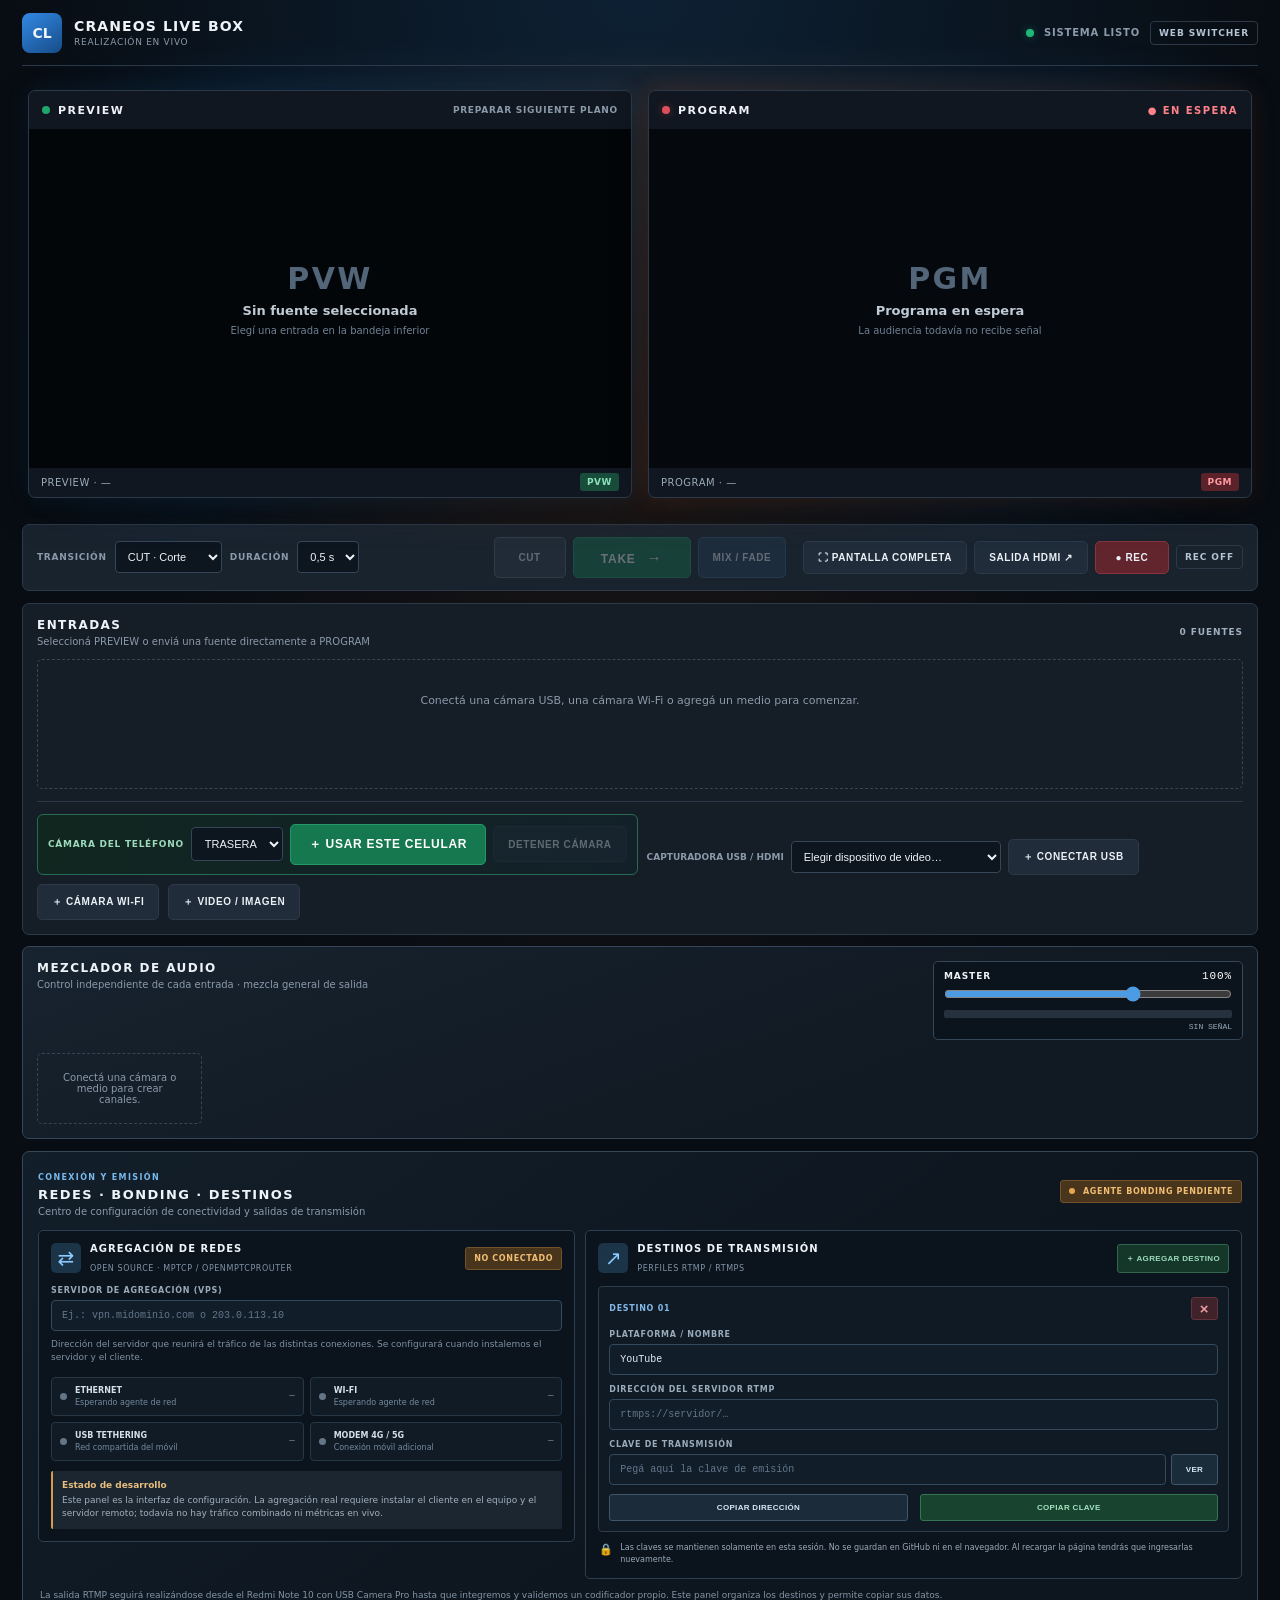
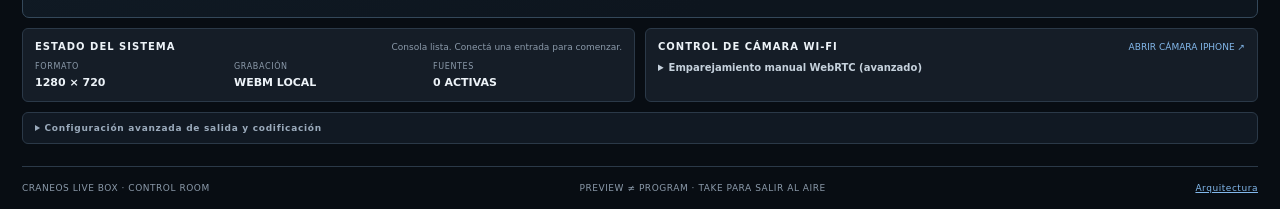
<file: index.html>
<!doctype html>
<html lang="es">
<head>
<meta charset="utf-8"><meta name="viewport" content="width=device-width,initial-scale=1">
<meta name="theme-color" content="#111820"><meta name="description" content="CRANEOS LIVE BOX · Consola móvil y de estudio"><meta name="apple-mobile-web-app-capable" content="yes"><meta name="apple-mobile-web-app-status-bar-style" content="black-translucent"><link rel="manifest" href="manifest.webmanifest">
<title>CRANEOS LIVE BOX · Realización</title><link rel="stylesheet" href="web/studio.css"><link rel="stylesheet" href="web/network-panel.css">
</head>
<body>
<div class="app-shell">
<header class="topbar">
 <a class="brand" href="./"><span class="brand-mark">CL</span><span><strong>CRANEOS LIVE BOX</strong><small>REALIZACIÓN EN VIVO</small></span></a>
 <div class="connection"><i class="dot online"></i><span id="connectionText">SISTEMA LISTO</span><span class="status-chip">WEB SWITCHER</span><button id="installAppButton" class="button secondary install-app" hidden>INSTALAR APP</button></div>
</header>
<main class="control-room">
 <section class="monitor-bank">
  <article class="monitor-card preview-card">
   <div class="panel-heading"><span><i class="tally tally-preview"></i> PREVIEW</span><span class="monitor-subtitle">PREPARAR SIGUIENTE PLANO</span></div>
   <div class="monitor-screen"><video id="previewVideo" autoplay muted playsinline></video><div id="previewEmpty" class="no-signal"><b>PVW</b><strong>Sin fuente seleccionada</strong><small>Elegí una entrada en la bandeja inferior</small></div></div>
   <div class="monitor-footer"><span id="previewSource">PREVIEW · —</span><span class="bus-label preview-bus">PVW</span></div>
  </article>
  <article class="monitor-card program-card">
   <div class="panel-heading"><span><i class="tally tally-program"></i> PROGRAM</span><span id="programBadge" class="live-label">● EN ESPERA</span></div>
   <div class="monitor-screen"><canvas id="programCanvas" width="1280" height="720"></canvas><div id="programEmpty" class="no-signal"><b>PGM</b><strong>Programa en espera</strong><small>La audiencia todavía no recibe señal</small></div></div>
   <div class="monitor-footer"><span id="programSource">PROGRAM · —</span><span class="bus-label program-bus">PGM</span></div>
  </article>
 </section>
 <section class="switcher-strip">
  <div class="transition-settings">
   <label for="transitionType">TRANSICIÓN</label>
   <select id="transitionType"><option value="cut">CUT · Corte</option><option value="fade">MIX · Fundido</option></select>
   <label for="transitionDuration">DURACIÓN</label>
   <select id="transitionDuration"><option value="300">0,3 s</option><option value="500" selected>0,5 s</option><option value="1000">1 s</option><option value="1500">1,5 s</option></select>
  </div>
  <div class="switcher-actions">
   <button id="cutButton" class="button cut-button" disabled>CUT</button>
   <button id="takeButton" class="button take" disabled>TAKE <span>→</span></button>
   <button id="fadeButton" class="button fade-button" disabled>MIX / FADE</button>
  </div>
  <div class="output-actions">
   <button id="fullscreenButton" class="button secondary" title="Pantalla completa">⛶ PANTALLA COMPLETA</button>
   <button id="cleanOutputButton" class="button secondary">SALIDA HDMI ↗</button>
   <button id="recordButton" class="button record">● REC</button>
   <span id="recordState" class="status-chip">REC OFF</span>
  </div>
 </section>
 <section class="inputs-panel">
  <div class="section-heading"><div><h2>ENTRADAS</h2><p>Seleccioná PREVIEW o enviá una fuente directamente a PROGRAM</p></div><span id="sourceCount" class="count-label">0 FUENTES</span></div>
  <div class="input-bank" id="multiview"><div class="empty-state">Conectá una cámara USB, una cámara Wi-Fi o agregá un medio para comenzar.</div></div>
  <div class="input-tools">
   <div class="phone-capture-tool"><label for="phoneFacing">CÁMARA DEL TELÉFONO</label><select id="phoneFacing"><option value="environment">TRASERA</option><option value="user">FRONTAL</option></select><button id="phoneCameraButton" class="button take">＋ USAR ESTE CELULAR</button><button id="stopPhoneCamera" class="button secondary" disabled>DETENER CÁMARA</button></div>
   <div class="input-tool-group">
    <label for="videoDevice">CAPTURADORA USB / HDMI</label>
    <select id="videoDevice"><option value="">Elegir dispositivo de video…</option></select>
    <button id="addUsb" class="button secondary">＋ CONECTAR USB</button>
   </div>
   <button id="phoneHelp" class="button secondary">＋ CÁMARA WI-FI</button>
   <button id="addMedia" class="button secondary">＋ VIDEO / IMAGEN</button>
   <input id="mediaInput" type="file" accept="video/*,image/*" hidden>
  </div>
 </section>
 <section class="audio-panel" id="audioPanel">
  <div class="audio-panel-head"><div><h2>MEZCLADOR DE AUDIO</h2><p>Control independiente de cada entrada · mezcla general de salida</p></div><div class="master-block"><div class="master-title"><span>MASTER</span><strong id="masterValue">100%</strong></div><input id="masterGain" type="range" min="0" max="150" value="100" aria-label="Volumen maestro"><div class="master-meter"><span id="masterMeterFill"></span></div><small id="masterDb">SIN SEÑAL</small></div></div>
  <div class="audio-channels" id="audioChannels"><div class="audio-empty">Los canales de audio aparecerán aquí al conectar fuentes.</div></div>
  <audio id="audioMonitor" autoplay></audio>
 </section>

 <section class="network-panel" id="networkPanel">
  <div class="network-panel-heading"><div><span class="eyebrow">CONEXIÓN Y EMISIÓN</span><h2>REDES · BONDING · DESTINOS</h2><p>Centro de configuración de conectividad y salidas de transmisión</p></div><span class="network-state"><i></i> AGENTE BONDING PENDIENTE</span></div>
  <div class="network-layout">
   <article class="network-card bonding-card">
    <div class="network-card-heading"><div><span class="network-icon">⇄</span><div><h3>AGREGACIÓN DE REDES</h3><small>OPEN SOURCE · MPTCP / OPENMPTCPROUTER</small></div></div><span class="pending-pill">NO CONECTADO</span></div>
    <label class="network-label" for="bondServer">SERVIDOR DE AGREGACIÓN (VPS)</label>
    <input id="bondServer" class="network-input" type="text" inputmode="url" placeholder="Ej.: vpn.midominio.com o 203.0.113.10">
    <p class="network-help">Dirección del servidor que reunirá el tráfico de las distintas conexiones. Se configurará cuando instalemos el servidor y el cliente.</p>
    <div class="network-links">
     <div class="network-link"><span class="network-link-dot"></span><div><b>ETHERNET</b><small>Esperando agente de red</small></div><strong>—</strong></div>
     <div class="network-link"><span class="network-link-dot"></span><div><b>WI-FI</b><small>Esperando agente de red</small></div><strong>—</strong></div>
     <div class="network-link"><span class="network-link-dot"></span><div><b>USB TETHERING</b><small>Red compartida del móvil</small></div><strong>—</strong></div>
     <div class="network-link"><span class="network-link-dot"></span><div><b>MÓDEM 4G / 5G</b><small>Conexión móvil adicional</small></div><strong>—</strong></div>
    </div>
    <div class="bonding-note"><b>Estado de desarrollo</b><span>Este panel es la interfaz de configuración. La agregación real requiere instalar el cliente en el equipo y el servidor remoto; todavía no hay tráfico combinado ni métricas en vivo.</span></div>
   </article>
   <article class="network-card destinations-card">
    <div class="network-card-heading"><div><span class="network-icon">↗</span><div><h3>DESTINOS DE TRANSMISIÓN</h3><small>PERFILES RTMP / RTMPS</small></div></div><button id="addDestination" class="network-add">＋ AGREGAR DESTINO</button></div>
    <div id="destinationList" class="destination-list">
     <div class="destination-item" data-destination>
      <div class="destination-title"><label class="network-label">DESTINO 01</label><button type="button" class="destination-remove" data-remove aria-label="Eliminar destino" title="Eliminar destino">×</button></div>
      <label class="network-label" for="destName0">PLATAFORMA / NOMBRE</label><input id="destName0" class="network-input" data-name type="text" value="YouTube" placeholder="Ej.: YouTube, Facebook, Twitch">
      <label class="network-label" for="destUrl0">DIRECCIÓN DEL SERVIDOR RTMP</label><input id="destUrl0" class="network-input" data-url type="url" inputmode="url" placeholder="rtmps://servidor/…">
      <label class="network-label" for="destKey0">CLAVE DE TRANSMISIÓN</label><div class="secret-row"><input id="destKey0" class="network-input" data-key type="password" autocomplete="off" placeholder="Pegá aquí la clave de emisión"><button type="button" class="secret-toggle" data-reveal>VER</button></div>
      <div class="destination-actions"><button type="button" class="network-copy" data-copy-url>COPIAR DIRECCIÓN</button><button type="button" class="network-copy primary-copy" data-copy-key>COPIAR CLAVE</button></div>
     </div>
    </div>
    <p class="network-security"><span>🔒</span> Las claves se mantienen solamente en esta sesión. No se guardan en GitHub ni en el navegador. Al recargar la página tendrás que ingresarlas nuevamente.</p>
   </article>
  </div>
  <div class="network-footer-note">La salida RTMP seguirá realizándose desde el Redmi Note 10 con USB Camera Pro hasta que integremos y validemos un codificador propio. Este panel organiza los destinos y permite copiar sus datos.</div>
 </section>

 <section class="lower-dock">
  <article class="dock-panel"><div class="dock-heading"><h3>ESTADO DEL SISTEMA</h3><span id="lastUpdate">Listo para conectar</span></div><div class="system-metrics"><div><small>FORMATO</small><b id="resolutionLabel">1280 × 720</b></div><div><small>GRABACIÓN</small><b id="recordFormat">WEBM LOCAL</b></div><div><small>FUENTES</small><b id="multiviewCount">0 ACTIVAS</b></div></div></article>
  <article class="dock-panel"><div class="dock-heading"><h3>CONTROL DE CÁMARA WI-FI</h3><a href="camera.html" target="_blank" rel="noopener">ABRIR CÁMARA IPHONE ↗</a></div><details><summary>Emparejamiento manual WebRTC (avanzado)</summary><label class="field-label" for="offerInput">Oferta generada en el iPhone</label><textarea id="offerInput" rows="3" placeholder="Pegá aquí el código de oferta"></textarea><button id="acceptOffer" class="button secondary">CREAR RESPUESTA</button><label class="field-label" for="answerOutput">Respuesta para copiar al iPhone</label><textarea id="answerOutput" rows="3" readonly></textarea><button id="copyAnswer" class="button secondary">COPIAR RESPUESTA</button></details></article>
 </section>
 <section class="advanced-dock">
  <details><summary>Configuración avanzada de salida y codificación</summary>
   <p class="muted">La versión web realiza la mezcla visual. Para emitir RTMP podés usar el Redmi Note 10 con USB Camera Pro y la capturadora conectada a la salida HDMI de la laptop.</p>
   <label class="field-label" for="monitorProfile">Resolución del programa</label><select id="monitorProfile"><option value="720">720p · 30 FPS</option><option value="540">540p · 24 FPS</option><option value="360">360p · 15 FPS</option></select>
   <div id="androidRtmpPanel" class="android-note"><b>Emisión nativa Android</b><p id="androidStreamStatus">No disponible en navegador. Esta función requiere la app Android.</p></div>
  </details>
 </section>
</main>
<footer class="footer"><span>CRANEOS LIVE BOX · CONTROL ROOM</span><span>PREVIEW ≠ PROGRAM · TAKE PARA SALIR AL AIRE</span><a href="docs/ARQUITECTURA-WEB.md">Arquitectura</a></footer>
</div>
<script src="web/studio.js"></script><script src="web/network-panel.js"></script><script>if("serviceWorker" in navigator && location.protocol==="https:"){window.addEventListener("load",()=>navigator.serviceWorker.register("./sw.js").catch(()=>{}));}</script>
</body></html>
</file>
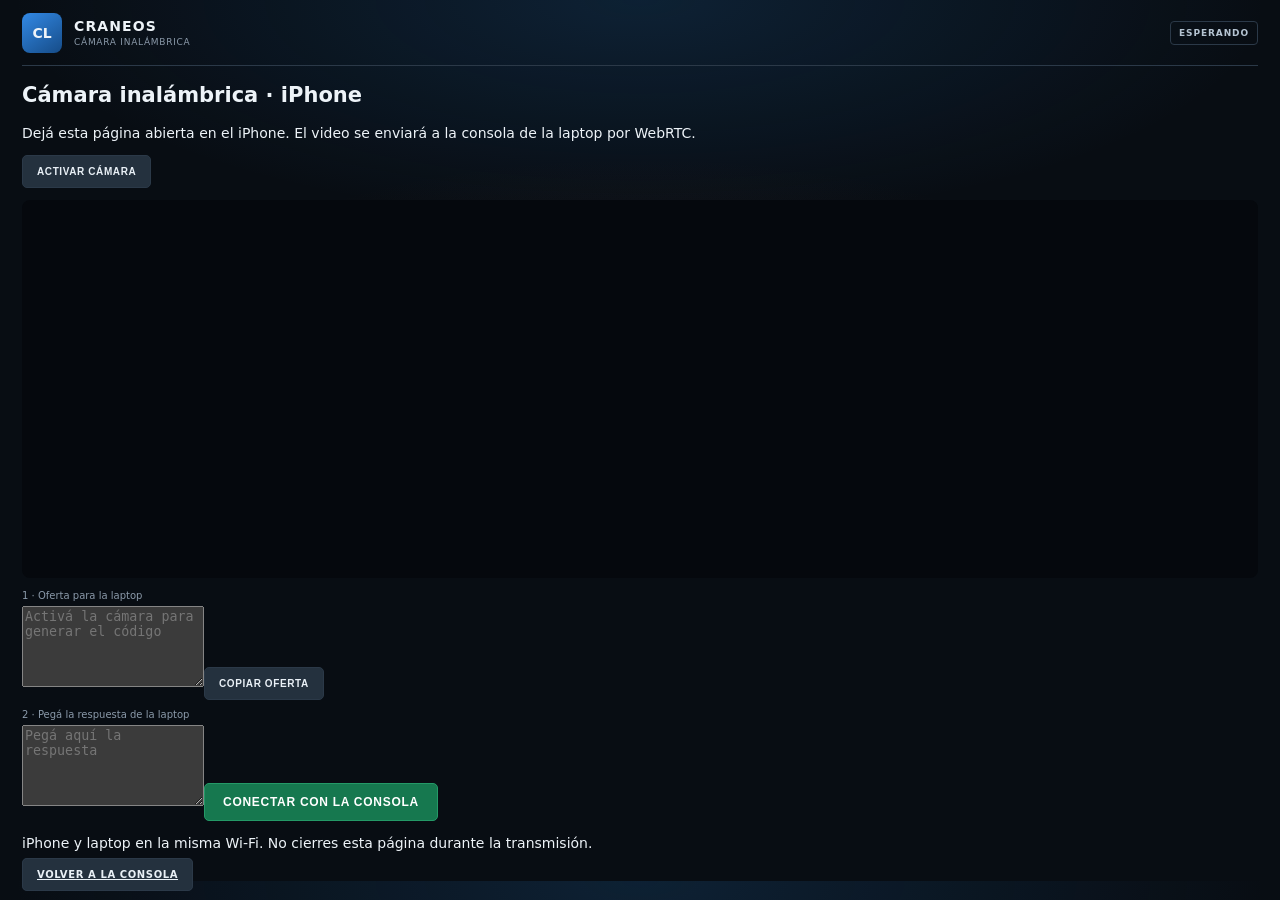
<file: camera.html>
<!doctype html><html lang="es"><head><meta charset="utf-8"><meta name="viewport" content="width=device-width,initial-scale=1"><meta name="theme-color" content="#10151d"><title>CRANEOS LIVE BOX · Cámara iPhone</title><link rel="stylesheet" href="web/studio.css"></head><body><div class="app-shell"><header class="topbar"><a class="brand" href="./"><span class="brand-mark">CL</span><span><strong>CRANEOS</strong><small>CÁMARA INALÁMBRICA</small></span></a><span class="status-chip" id="camState">ESPERANDO</span></header><main class="control-view"><section class="panel control-main"><h1>Cámara inalámbrica · iPhone</h1><p>Dejá esta página abierta en el iPhone. El video se enviará a la consola de la laptop por WebRTC.</p><button id="startCamera" class="button primary full">ACTIVAR CÁMARA</button><video id="localVideo" autoplay muted playsinline style="width:100%;max-height:42vh;background:#05080d;border-radius:8px;margin-top:12px"></video><label class="field-label" for="offer">1 · Oferta para la laptop</label><textarea id="offer" rows="5" readonly placeholder="Activá la cámara para generar el código"></textarea><button id="copyOffer" class="button full">COPIAR OFERTA</button><label class="field-label" for="answer">2 · Pegá la respuesta de la laptop</label><textarea id="answer" rows="5" placeholder="Pegá aquí la respuesta"></textarea><button id="connect" class="button take full">CONECTAR CON LA CONSOLA</button><p class="notice">iPhone y laptop en la misma Wi-Fi. No cierres esta página durante la transmisión.</p><a href="./" class="button full">VOLVER A LA CONSOLA</a></section></main></div><script>
(()=>{const $=id=>document.getElementById(id);let pc,stream;const waitIce=p=>new Promise(resolve=>{if(p.iceGatheringState==="complete")return resolve();const t=setTimeout(resolve,8000);p.addEventListener("icegatheringstatechange",()=>{if(p.iceGatheringState==="complete"){clearTimeout(t);resolve();}});});$("startCamera").onclick=async()=>{try{stream=await navigator.mediaDevices.getUserMedia({video:{facingMode:{ideal:"environment"},width:{ideal:1280},height:{ideal:720},frameRate:{ideal:30}},audio:true});$("localVideo").srcObject=stream;pc=new RTCPeerConnection({iceServers:[{urls:"stun:stun.l.google.com:19302"}]});stream.getTracks().forEach(t=>pc.addTrack(t,stream));await pc.setLocalDescription(await pc.createOffer());await waitIce(pc);$("offer").value=JSON.stringify(pc.localDescription);$("camState").textContent="CÁMARA ACTIVA";}catch(e){alert("No se pudo activar la cámara: "+e.message);}};$("copyOffer").onclick=async()=>{try{await navigator.clipboard.writeText($("offer").value);}catch(e){$("offer").select();document.execCommand("copy");}};$("connect").onclick=async()=>{try{if(!pc)throw Error("Primero activá la cámara.");await pc.setRemoteDescription(JSON.parse($("answer").value.trim()));$("camState").textContent="CONECTANDO";pc.onconnectionstatechange=()=>{$("camState").textContent=pc.connectionState.toUpperCase();};}catch(e){alert("No se pudo conectar: "+e.message);}};})();
</script></body></html>
</file>
<file: web/studio.css>
:root{color-scheme:dark;--bg:#0b1016;--panel:#151d27;--panel2:#1b2632;--line:#2b3948;--text:#edf3f8;--muted:#8b9aaa;--blue:#3286df;--green:#1fb879;--red:#df4d59;--amber:#d7a444;font-family:Inter,system-ui,-apple-system,BlinkMacSystemFont,"Segoe UI",sans-serif}
*{box-sizing:border-box}body{margin:0;background:var(--bg);color:var(--text);font-size:14px}.app-shell{max-width:1680px;margin:auto;padding:0 22px}.topbar{height:66px;display:flex;align-items:center;justify-content:space-between;border-bottom:1px solid var(--line)}.brand{display:flex;align-items:center;gap:12px;color:var(--text);text-decoration:none}.brand-mark{width:40px;height:40px;display:grid;place-items:center;border-radius:8px;background:linear-gradient(145deg,#3289e5,#164c88);font-weight:900}.brand strong,.brand small{display:block;letter-spacing:.08em}.brand strong{font-size:14px}.brand small{font-size:9px;color:var(--muted);margin-top:3px}.connection{display:flex;align-items:center;gap:10px;color:var(--muted);font-size:10px;font-weight:800;letter-spacing:.08em}.dot{width:8px;height:8px;border-radius:50%;background:var(--green);box-shadow:0 0 9px #1fb87966}.status-chip{font-size:9px;font-weight:900;letter-spacing:.1em;color:#b5c4d2;border:1px solid var(--line);border-radius:4px;padding:6px 8px}
.control-room{padding:16px 0 22px}.monitor-bank{display:grid;grid-template-columns:1fr 1fr;gap:12px}.monitor-card{min-width:0;background:#101720;border:1px solid var(--line);border-radius:7px;overflow:hidden}.panel-heading{height:38px;padding:0 13px;display:flex;align-items:center;justify-content:space-between;font-size:11px;font-weight:900;letter-spacing:.13em}.panel-heading>span:first-child{display:flex;align-items:center;gap:8px}.monitor-subtitle{font-size:9px;color:var(--muted);letter-spacing:.08em}.tally{display:inline-block;width:8px;height:8px;border-radius:50%}.tally-preview{background:#20a56d}.tally-program{background:var(--red);box-shadow:0 0 8px #df4d5966}.monitor-screen{position:relative;aspect-ratio:16/9;background:#030609;overflow:hidden;display:grid;place-items:center}.monitor-screen video,.monitor-screen canvas{position:absolute;inset:0;width:100%;height:100%;object-fit:contain;background:#030609}.monitor-screen canvas{object-fit:fill}.no-signal{position:relative;z-index:2;display:flex;flex-direction:column;align-items:center;gap:7px;color:#8292a3;text-align:center;pointer-events:none}.no-signal b{font-size:30px;font-weight:900;letter-spacing:.08em;color:#536579}.no-signal strong{font-size:13px;color:#c0cbd5}.no-signal small{font-size:10px;color:#718195}.monitor-footer{height:29px;padding:0 12px;display:flex;align-items:center;justify-content:space-between;font-size:10px;color:#9aaaba;letter-spacing:.05em}.bus-label{font-size:9px;font-weight:900;padding:4px 7px;border-radius:3px}.preview-bus{background:#174d3a;color:#8ce0b9}.program-bus{background:#5b222a;color:#ff9aa2}.live-label{font-size:10px;font-weight:900;color:#ff818a}.live-label.on-air{color:#ff5a65}
.switcher-strip{display:grid;grid-template-columns:minmax(220px,1fr) auto minmax(250px,1fr);gap:15px;align-items:center;margin:12px 0;padding:12px 14px;background:#19232e;border:1px solid var(--line);border-radius:7px}.transition-settings{display:flex;align-items:center;gap:8px;flex-wrap:wrap}.transition-settings label{font-size:9px;color:var(--muted);font-weight:900;letter-spacing:.08em}.transition-settings select,.input-tool-group select,.advanced-dock select{background:#0d151e;color:var(--text);border:1px solid #354658;border-radius:4px;padding:8px;font-size:11px}.switcher-actions{display:flex;gap:7px;justify-content:center}.button{cursor:pointer;border:1px solid var(--line);border-radius:5px;padding:10px 14px;background:#24313e;color:#e9f0f6;font-size:10px;font-weight:900;letter-spacing:.06em}.button:disabled{opacity:.35;cursor:not-allowed}.button:hover:not(:disabled){filter:brightness(1.16)}.cut-button{background:#303c49;border-color:#596a7c;min-width:72px}.take{background:#16784f;border-color:#249967;color:white;min-width:118px;font-size:12px;padding:11px 18px}.take span{font-size:15px;margin-left:7px}.fade-button{background:#263e56;border-color:#3c6284}.output-actions{display:flex;align-items:center;justify-content:flex-end;gap:7px}.secondary{background:#202c39}.record{background:#63252d;border-color:#87343e;min-width:74px}.record.recording{background:#c52f3c;border-color:#f15a66;animation:pulse 1.3s infinite}.@keyframes pulse{50%{filter:brightness(1.4)}}.inputs-panel{background:var(--panel);border:1px solid var(--line);border-radius:7px;padding:14px}.section-heading{display:flex;align-items:center;justify-content:space-between;margin-bottom:12px}.section-heading h2{margin:0 0 4px;font-size:12px;letter-spacing:.12em}.section-heading p{margin:0;color:var(--muted);font-size:10px}.count-label{font-size:9px;color:#9fb0c1;font-weight:900;letter-spacing:.1em}.input-bank{display:grid;grid-template-columns:repeat(5,minmax(140px,1fr));gap:9px;min-height:130px}.input-tile{min-width:0;overflow:hidden;background:#0d151e;border:1px solid #304052;border-radius:6px}.input-tile.is-preview{border:2px solid #20b77a}.input-tile.is-program{box-shadow:inset 0 0 0 2px #df4d59}.input-thumb{position:relative;aspect-ratio:16/9;background:#03070b;overflow:hidden}.input-thumb video{width:100%;height:100%;object-fit:cover}.input-number{position:absolute;top:6px;left:6px;background:#000b;color:white;font-size:9px;padding:3px 5px;border-radius:3px}.tally-mini{position:absolute;top:7px;right:7px;width:8px;height:8px;border-radius:50%;background:#5d6c7a}.is-preview .tally-mini{background:#20b77a}.is-program .tally-mini{background:#e24d59}.input-info{padding:7px 8px 5px}.input-info strong,.input-info small{display:block;overflow:hidden;text-overflow:ellipsis;white-space:nowrap}.input-info strong{font-size:10px}.input-info small{font-size:9px;color:var(--muted);margin-top:3px}.input-bus-actions{display:grid;grid-template-columns:1fr 1fr;gap:5px;padding:6px 7px 8px}.bus-select{border:1px solid #344556;background:#1a2937;color:#d8e4ef;border-radius:3px;padding:7px 3px;font-size:9px;font-weight:900;cursor:pointer}.pvw-select{color:#7edcb1}.pgm-select{color:#ff9ca4}.input-tile.is-preview .pvw-select{background:#14553c;border-color:#20a56d;color:#fff}.input-tile.is-program .pgm-select{background:#66232c;border-color:#df4d59;color:#fff}.input-tools{display:flex;align-items:flex-end;gap:9px;flex-wrap:wrap;border-top:1px solid var(--line);padding-top:12px;margin-top:12px}.input-tool-group{display:flex;align-items:center;gap:7px;flex-wrap:wrap}.input-tool-group label{font-size:9px;color:var(--muted);font-weight:900}.input-tool-group select{min-width:210px}.input-tools>.button{min-height:34px}.empty-state{grid-column:1/-1;padding:34px 10px;text-align:center;color:var(--muted);font-size:11px;border:1px dashed #354556;border-radius:5px}
.lower-dock{display:grid;grid-template-columns:1fr 1fr;gap:10px;margin-top:10px}.dock-panel{background:var(--panel);border:1px solid var(--line);border-radius:6px;padding:12px}.dock-heading{display:flex;align-items:center;justify-content:space-between;gap:10px;margin-bottom:10px}.dock-heading h3{margin:0;font-size:10px;letter-spacing:.1em}.dock-heading span,.dock-heading a{font-size:9px;color:var(--muted);text-decoration:none}.dock-heading a{color:#83b8eb}.system-metrics{display:grid;grid-template-columns:repeat(3,1fr);gap:10px}.system-metrics small,.system-metrics b{display:block}.system-metrics small{font-size:8px;color:var(--muted);letter-spacing:.08em}.system-metrics b{font-size:11px;margin-top:5px}.dock-panel details,.advanced-dock details{font-size:10px;color:var(--muted)}summary{cursor:pointer;font-weight:800;color:#c5d1dc}.field-label{display:block;font-size:10px;color:var(--muted);margin:9px 0 5px}.dock-panel textarea{width:100%;background:#0d151e;color:var(--text);border:1px solid var(--line);border-radius:4px;padding:8px;font:10px/1.4 ui-monospace,monospace}.dock-panel details .button{margin:7px 0}.advanced-dock{margin-top:10px;padding:10px 12px;background:#111923;border:1px solid var(--line);border-radius:6px}.advanced-dock summary{font-size:9px;color:#9babbc;letter-spacing:.08em}.advanced-dock p{font-size:10px;line-height:1.5;color:var(--muted)}.advanced-dock select{display:block;margin-top:7px}.android-note{padding:8px 0}.android-note b{font-size:10px;color:#c4d1dd}.footer{min-height:42px;border-top:1px solid var(--line);display:flex;align-items:center;justify-content:space-between;gap:12px;color:var(--muted);font-size:9px;letter-spacing:.06em}.footer a{color:#82b8ec}.hidden{display:none!important}
@media(max-width:1050px){.switcher-strip{grid-template-columns:1fr 1fr}.transition-settings{grid-column:1/-1}.output-actions{justify-content:flex-start}.input-bank{grid-template-columns:repeat(4,minmax(125px,1fr))}}
@media(max-width:700px){.app-shell{padding:0 10px}.topbar{height:58px}.brand strong{font-size:11px}.connection .status-chip{display:none}.connection{font-size:8px}.monitor-bank{grid-template-columns:1fr}.monitor-card .monitor-screen{max-height:42vh}.switcher-strip{grid-template-columns:1fr;gap:10px}.transition-settings{grid-column:auto}.switcher-actions{display:grid;grid-template-columns:1fr 1.4fr 1fr}.switcher-actions .button{padding:12px 5px}.output-actions{display:grid;grid-template-columns:1fr 1fr auto}.input-bank{grid-template-columns:repeat(2,minmax(0,1fr))}.input-tools{align-items:stretch}.input-tool-group{width:100%}.input-tool-group select{flex:1;min-width:0}.input-tools>.button{flex:1}.lower-dock{grid-template-columns:1fr}.footer{flex-wrap:wrap;padding:10px 0}.system-metrics{gap:5px}.system-metrics b{font-size:10px}}

/* CRANEOS LIVE BOX · paneles de audio, ambiente de estudio y pantalla completa */
body{background:radial-gradient(ellipse 70% 36% at 50% 0%,rgba(34,112,184,.20),transparent 70%),radial-gradient(ellipse 52% 28% at 50% 38%,rgba(174,79,37,.10),transparent 72%),#080d13}
.app-shell{max-width:1840px}.control-room{position:relative}
.monitor-bank{gap:16px;padding:8px 6px 14px;position:relative}
.monitor-bank:before{content:"";position:absolute;inset:-4px 2% 0;pointer-events:none;z-index:0;background:linear-gradient(100deg,transparent 0%,rgba(41,133,218,.12) 18%,rgba(244,139,73,.12) 50%,rgba(41,133,218,.12) 82%,transparent 100%);filter:blur(24px);opacity:.95}
.monitor-card{position:relative;z-index:1;box-shadow:0 0 0 1px rgba(255,255,255,.025),0 12px 35px rgba(0,0,0,.35)}
.preview-card{box-shadow:0 0 24px rgba(40,139,221,.10),0 12px 35px rgba(0,0,0,.35)}
.program-card{box-shadow:0 0 27px rgba(235,115,64,.12),0 12px 35px rgba(0,0,0,.35)}
.monitor-screen{box-shadow:inset 0 0 24px rgba(0,0,0,.85)}
.audio-panel{margin-top:11px;padding:14px;background:linear-gradient(160deg,#17232f,#111922 70%);border:1px solid #344657;border-radius:7px}
.audio-panel-head{display:flex;justify-content:space-between;align-items:flex-start;gap:18px;margin-bottom:13px}
.audio-panel-head h2{font-size:12px;letter-spacing:.12em;margin:0 0 4px}.audio-panel-head p{font-size:10px;color:var(--muted);margin:0}
.audio-empty{padding:18px;color:var(--muted);font-size:10px;text-align:center;border:1px dashed #354556;border-radius:5px}
.audio-channels{display:grid;grid-template-columns:repeat(auto-fill,minmax(150px,1fr));gap:8px}
.audio-channel{min-width:0;background:#0b131c;border:1px solid #2e3c4a;border-radius:5px;padding:9px}
.channel-top,.channel-controls,.master-title{display:flex;justify-content:space-between;align-items:center;gap:6px}
.channel-index{font-size:9px;font-weight:900;letter-spacing:.1em;color:#9cb0c3}
.channel-signal{font-size:8px;font-weight:900;color:#7d8995}.channel-signal.signal-ready{color:#69d6a4}
.channel-name{display:block;white-space:nowrap;overflow:hidden;text-overflow:ellipsis;font-size:10px;margin:8px 0}
.channel-meter,.master-meter{height:8px;background:#25313d;border-radius:2px;overflow:hidden;position:relative}
.meter-fill,.master-meter span{height:100%;width:0;display:block;background:linear-gradient(90deg,#1ca66d 0%,#9fcf42 72%,#e9a33e 88%,#d94b4b 100%);transition:width .08s linear}
.channel-db{font:9px ui-monospace,monospace;color:#9caebe;text-align:right;margin:4px 0 9px}
.channel-fader{display:flex;align-items:center;gap:6px;color:#738497;font-size:8px}
.channel-fader input,.master-block input{width:100%;accent-color:#4b9ce5;cursor:pointer}
.channel-controls{margin-top:8px}.channel-controls output{font:10px ui-monospace,monospace;color:#dce8f2}
.mute-button{border:1px solid #465565;background:#263442;color:#d6e1eb;border-radius:3px;padding:5px 8px;font-size:8px;font-weight:900;cursor:pointer}
.mute-button.muted{background:#752d35;border-color:#b34853;color:#fff}
.master-block{width:min(310px,45%);padding:8px 10px;background:#0b131c;border:1px solid #34485a;border-radius:5px}
.master-title{font-size:9px;font-weight:900;letter-spacing:.1em;margin-bottom:4px}.master-title strong{font:11px ui-monospace,monospace;color:#fff}
.master-block input{display:block;margin:4px 0 8px}.master-block small{font:8px ui-monospace,monospace;color:#9aabba;display:block;text-align:right;margin-top:4px}
#fullscreenButton{white-space:nowrap}
:fullscreen{background:#080d13;overflow:auto}
:fullscreen .app-shell{max-width:none;width:100%;padding:0 18px}
:fullscreen .topbar{height:54px}
:fullscreen .control-room{padding-top:8px}
@media(max-width:800px){.audio-panel-head{flex-direction:column}.master-block{width:100%}.audio-channels{grid-template-columns:repeat(2,minmax(0,1fr))}.monitor-bank{padding-left:0;padding-right:0}}
@media(max-width:520px){.audio-channels{grid-template-columns:1fr 1fr}.audio-panel{padding:10px}.audio-channel{padding:7px}.audio-panel-head p{line-height:1.4}#fullscreenButton{grid-column:1/-1}.output-actions{grid-template-columns:1fr 1fr}}

#audioMonitor{display:none!important}


/* MODO AUTÓNOMO EN TELÉFONO · captura y operación táctil */
.phone-capture-tool{display:flex;align-items:center;gap:7px;flex-wrap:wrap;padding:9px 10px;border:1px solid #286b55;background:linear-gradient(120deg,#10271f,#13202a);border-radius:6px}
.phone-capture-tool label{font-size:9px;color:#9ed9bd;font-weight:900;letter-spacing:.08em}
.phone-capture-tool select{background:#0d151e;color:var(--text);border:1px solid #354658;border-radius:4px;padding:9px;font-size:11px}
.phone-capture-tool .button{min-height:36px}
.install-app{font-size:8px;padding:7px 9px}
@media(max-width:700px){.phone-capture-tool{width:100%;display:grid;grid-template-columns:1fr 1fr;gap:7px}.phone-capture-tool label{grid-column:1/-1}.phone-capture-tool select{width:100%;min-height:40px}.phone-capture-tool #phoneCameraButton{grid-column:1/-1;min-height:44px}.phone-capture-tool #stopPhoneCamera{grid-column:1/-1;min-height:40px}.input-tools .button,.input-tool-group .button{min-height:42px}.button,.bus-select,select,input{touch-action:manipulation}.bus-select{min-height:40px;font-size:10px}.switcher-actions .button{min-height:48px;font-size:11px}.output-actions .button{min-height:40px}.monitor-bank{gap:8px}.monitor-card .monitor-screen{max-height:none}.audio-channel input[type=range]{min-height:28px}.advanced-dock{margin-bottom:8px}.connection{gap:6px}}
</file>
<file: web/network-panel.css>
/* CRANEOS LIVE BOX · bonding y destinos RTMP */
.network-panel{margin-top:12px;padding:15px;background:linear-gradient(145deg,#121e29,#0d151e 70%);border:1px solid #34485a;border-radius:7px}
.network-panel-heading,.network-card-heading,.destination-title,.destination-actions{display:flex;align-items:center;justify-content:space-between;gap:12px}
.network-panel-heading{margin-bottom:13px}.network-panel-heading h2{font-size:13px;letter-spacing:.11em;margin:4px 0}.network-panel-heading p{font-size:10px;color:var(--muted);margin:0}
.eyebrow{font-size:8px;font-weight:900;letter-spacing:.17em;color:#78b9ed}
.network-state,.pending-pill{font-size:8px;font-weight:900;letter-spacing:.08em;color:#f0bd73;background:#49351c;border:1px solid #72522b;border-radius:3px;padding:6px 8px;white-space:nowrap}
.network-state i{display:inline-block;width:6px;height:6px;background:#e5a64d;border-radius:50%;margin-right:5px}
.network-layout{display:grid;grid-template-columns:minmax(260px,.9fr) minmax(330px,1.1fr);gap:10px;align-items:start}
.network-card{min-width:0;background:#0b131c;border:1px solid #2d4051;border-radius:5px;padding:12px}
.network-card-heading{margin-bottom:12px}.network-card-heading>div{display:flex;align-items:center;gap:9px}.network-card-heading h3{font-size:10px;letter-spacing:.1em;margin:0 0 4px}.network-card-heading small{font-size:8px;color:#8093a6;letter-spacing:.07em}
.network-icon{display:grid;place-items:center;width:30px;height:30px;border-radius:5px;background:#1b3448;color:#8ccaff;font-size:20px}
.network-label{display:block;font-size:8px;font-weight:900;letter-spacing:.09em;color:#9aabba;margin:10px 0 5px}
.network-input{display:block;width:100%;min-width:0;box-sizing:border-box;padding:9px 10px;border:1px solid #34495b;border-radius:4px;background:#111e2a;color:#e5edf5;font:10px ui-monospace,monospace;outline:none}
.network-input:focus{border-color:#559bd4;box-shadow:0 0 0 2px #559bd422}.network-input::placeholder{color:#637588}
.network-help{font-size:9px;line-height:1.5;color:#7f91a3;margin:7px 0 12px}
.network-links{display:grid;grid-template-columns:1fr 1fr;gap:6px}
.network-link{display:grid;grid-template-columns:8px 1fr auto;align-items:center;gap:7px;padding:8px;background:#101b26;border:1px solid #263746;border-radius:4px;min-width:0}
.network-link-dot{width:7px;height:7px;border-radius:50%;background:#647586}.network-link b,.network-link small{display:block;overflow:hidden;text-overflow:ellipsis;white-space:nowrap}.network-link b{font-size:8px;color:#d5e0e9}.network-link small{font-size:8px;color:#75899c;margin-top:3px}.network-link strong{font:9px ui-monospace,monospace;color:#8193a3}
.bonding-note{display:flex;flex-direction:column;gap:4px;margin-top:10px;padding:9px;background:#1b2631;border-left:2px solid #d69a4b;border-radius:2px}.bonding-note b{font-size:9px;color:#e8bd7e}.bonding-note span{font-size:9px;line-height:1.45;color:#a2b0bd}
.network-add,.network-copy,.secret-toggle,.destination-remove{border:1px solid #40566a;background:#1a2b3a;color:#d9e7f2;border-radius:3px;cursor:pointer;font-size:8px;font-weight:900;letter-spacing:.04em;padding:8px}
.network-add{white-space:nowrap;color:#9bd9bb;border-color:#32674f;background:#153729}.destination-item{padding:10px;margin-bottom:8px;background:#101a25;border:1px solid #2c3d4d;border-radius:4px}
.destination-title{margin-bottom:2px}.destination-title .network-label{margin:0;color:#83b9e7}.destination-remove{padding:2px 8px;font-size:15px;color:#e89aa0;background:#40232a;border-color:#63343c}
.secret-row{display:flex;gap:5px}.secret-row .network-input{flex:1}.secret-toggle{min-width:47px}
.destination-actions{justify-content:flex-start;margin-top:9px}.network-copy{flex:1;background:#1b2b39}.primary-copy{background:#17432f;border-color:#347454;color:#a5e4c0}
.network-security{display:flex;gap:7px;align-items:flex-start;font-size:8px;line-height:1.5;color:#9babb9;margin:10px 1px 0}.network-security span{font-size:11px}
.network-footer-note{font-size:9px;line-height:1.5;color:#8294a5;margin:10px 2px 0}
@media(max-width:850px){.network-layout{grid-template-columns:1fr}}
@media(max-width:520px){.network-panel{padding:10px}.network-panel-heading{align-items:flex-start;flex-direction:column}.network-state{white-space:normal}.network-links{grid-template-columns:1fr}.network-card-heading{align-items:flex-start}.network-card-heading>div{min-width:0}.network-add{font-size:7px;padding:7px 6px}.destination-actions{gap:5px}.network-copy{padding:8px 4px}}
</file>
